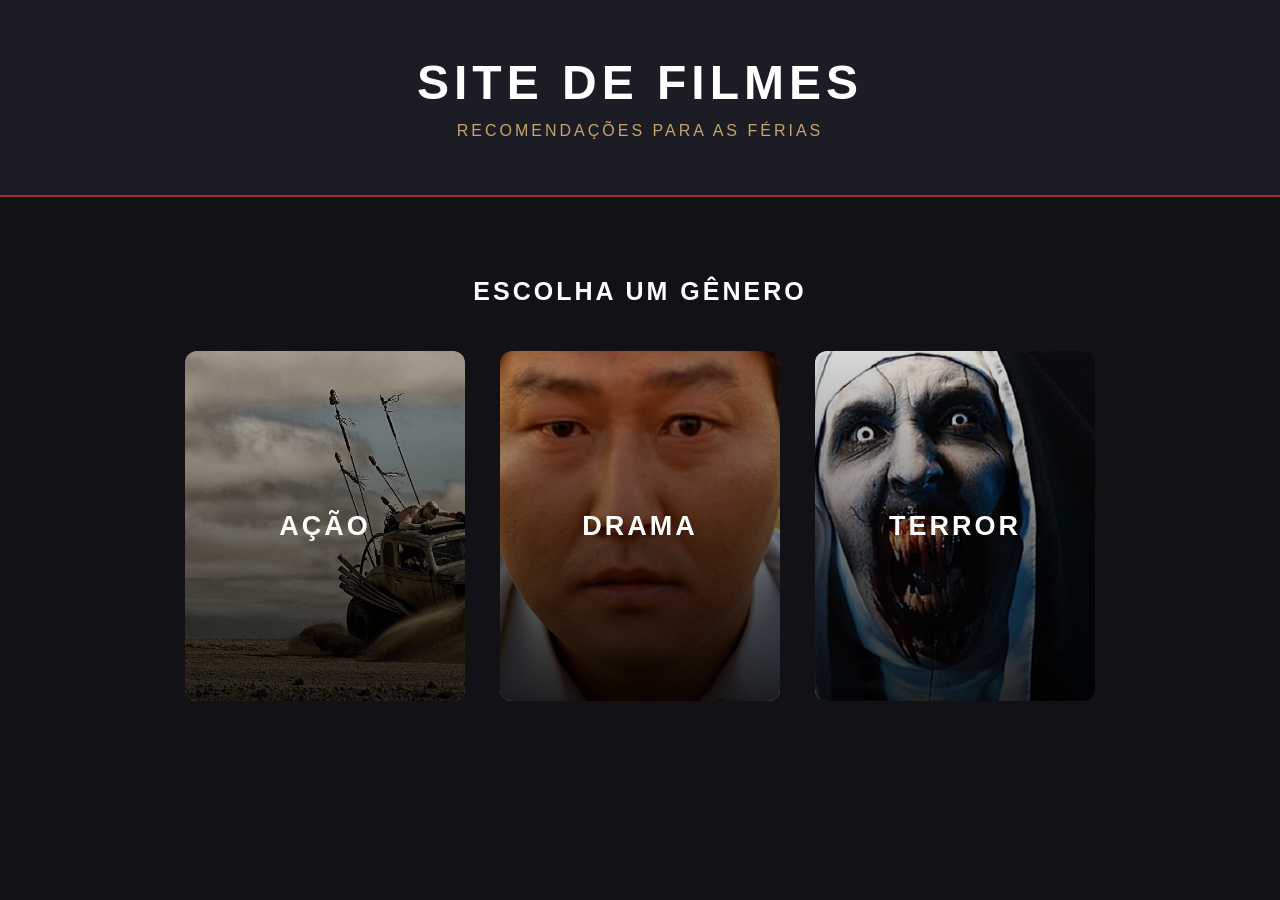
<file: index.html>
<!DOCTYPE html>
<html lang="pt-br">
<head>
    <meta charset="UTF-8">
    <meta name="viewport" content="width=device-width, initial-scale=1.0">
    <title>Site de Filmes</title>
    <link rel="stylesheet" href="estilo.css">
</head>

<body>

    <header class="cabecalho">
        <h1>SITE DE FILMES</h1>
        <p>RECOMENDAÇÕES PARA AS FÉRIAS</p>
    </header>

    <main>

        <section class="generos">

            <h2>ESCOLHA UM GÊNERO</h2>

            <div class="container-generos">

                <a href="acao.html" class="card-genero acao">
                    <h3>AÇÃO</h3>
                </a>

                <a href="drama.html" class="card-genero drama">
                    <h3>DRAMA</h3>
                </a>

                <a href="terror.html" class="card-genero terror">
                    <h3>TERROR</h3>
                </a>

            </div>

        </section>

    </main>

</body>
</html>
</file>
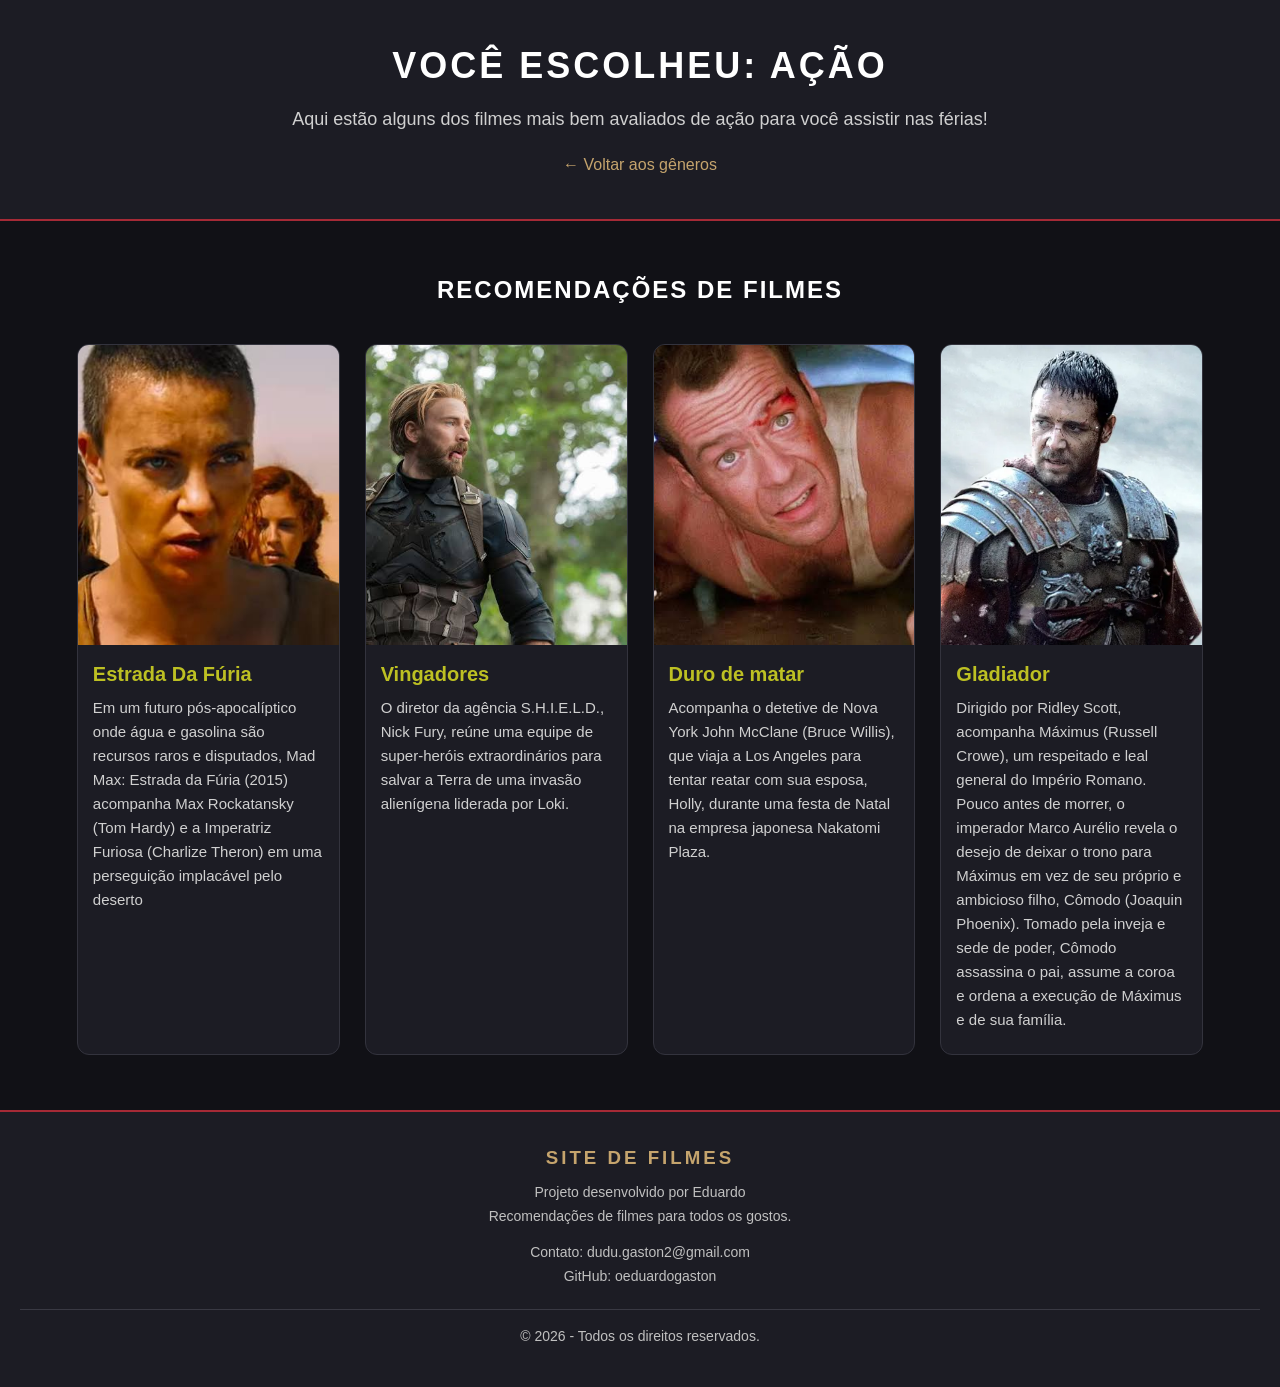
<file: acao.html>
<!DOCTYPE html>
<html lang="pt-br">

<head>
    <meta charset="UTF-8">
    <meta name="viewport" content="width=device-width, initial-scale=1.0">

    <title>Filmes de Ação</title>

    <link rel="stylesheet" href="estilo.css">
</head>

<body>


    <header class="topo-genero">

        <h1>VOCÊ ESCOLHEU: AÇÃO</h1>

        <p>
            Aqui estão alguns dos filmes mais bem avaliados
            de ação para você assistir nas férias!
        </p>

        <a href="index.html" class="voltar">
            ← Voltar aos gêneros
        </a>

    </header>


    <main class="conteudo-filmes">

        <h2>RECOMENDAÇÕES DE FILMES</h2>

        <section class="lista-filmes">

            <article class="filme-card">

                <img src="imagens/filmes/filme1.jpg"
                     alt="Pôster do primeiro filme">

                <h3>Estrada Da Fúria</h3>

                <p>
                    Em um futuro pós-apocalíptico onde água e gasolina são recursos raros e disputados, Mad Max: Estrada da Fúria (2015) acompanha Max Rockatansky (Tom Hardy) e a Imperatriz Furiosa (Charlize Theron) em uma perseguição implacável pelo deserto

            </article>

            <article class="filme-card">

                <img src="imagens/filmes/filme2.jpg"
                     alt="Pôster do segundo filme">

                <h3>Vingadores</h3>

                <p>
                  O diretor da agência S.H.I.E.L.D., Nick Fury, reúne uma equipe de super-heróis extraordinários para salvar a Terra de uma invasão alienígena liderada por Loki.
                </p>

            </article>

            <article class="filme-card">

                <img src="imagens/filmes/filme3.jpg"
                     alt="Pôster do terceiro filme">

                <h3>Duro de matar</h3>

                <p>
                     Acompanha o detetive de Nova York John McClane (Bruce Willis), que viaja a Los Angeles para tentar reatar com sua esposa, Holly, durante uma festa de Natal na empresa japonesa Nakatomi Plaza.
                </p>

            </article>

            <article class="filme-card">

                <img src="imagens/filmes/filme4.jpg"
                     alt="Pôster do quarto filme">

                <h3>Gladiador</h3>

                <p>
                  Dirigido por Ridley Scott, acompanha Máximus (Russell Crowe), um respeitado e leal general do Império Romano.
Pouco antes de morrer, o imperador Marco Aurélio revela o desejo de deixar o trono para Máximus em vez de seu próprio e ambicioso filho, Cômodo (Joaquin Phoenix). Tomado pela inveja e sede de poder, Cômodo assassina o pai, assume a coroa e ordena a execução de Máximus e de sua família.
                </p>

            </article>

        </section>

    </main>

    <footer class="rodape">

        <h3>SITE DE FILMES</h3>

        <p>Projeto desenvolvido por Eduardo</p>

        <p>Recomendações de filmes para todos os gostos.</p>

        <div class="contato">
            <p>Contato: dudu.gaston2@gmail.com</p>
            <p>GitHub: oeduardogaston</p>
        </div>

        <p class="direitos">
            © 2026 - Todos os direitos reservados.
        </p>

    </footer>

</body>
</html>
</file>
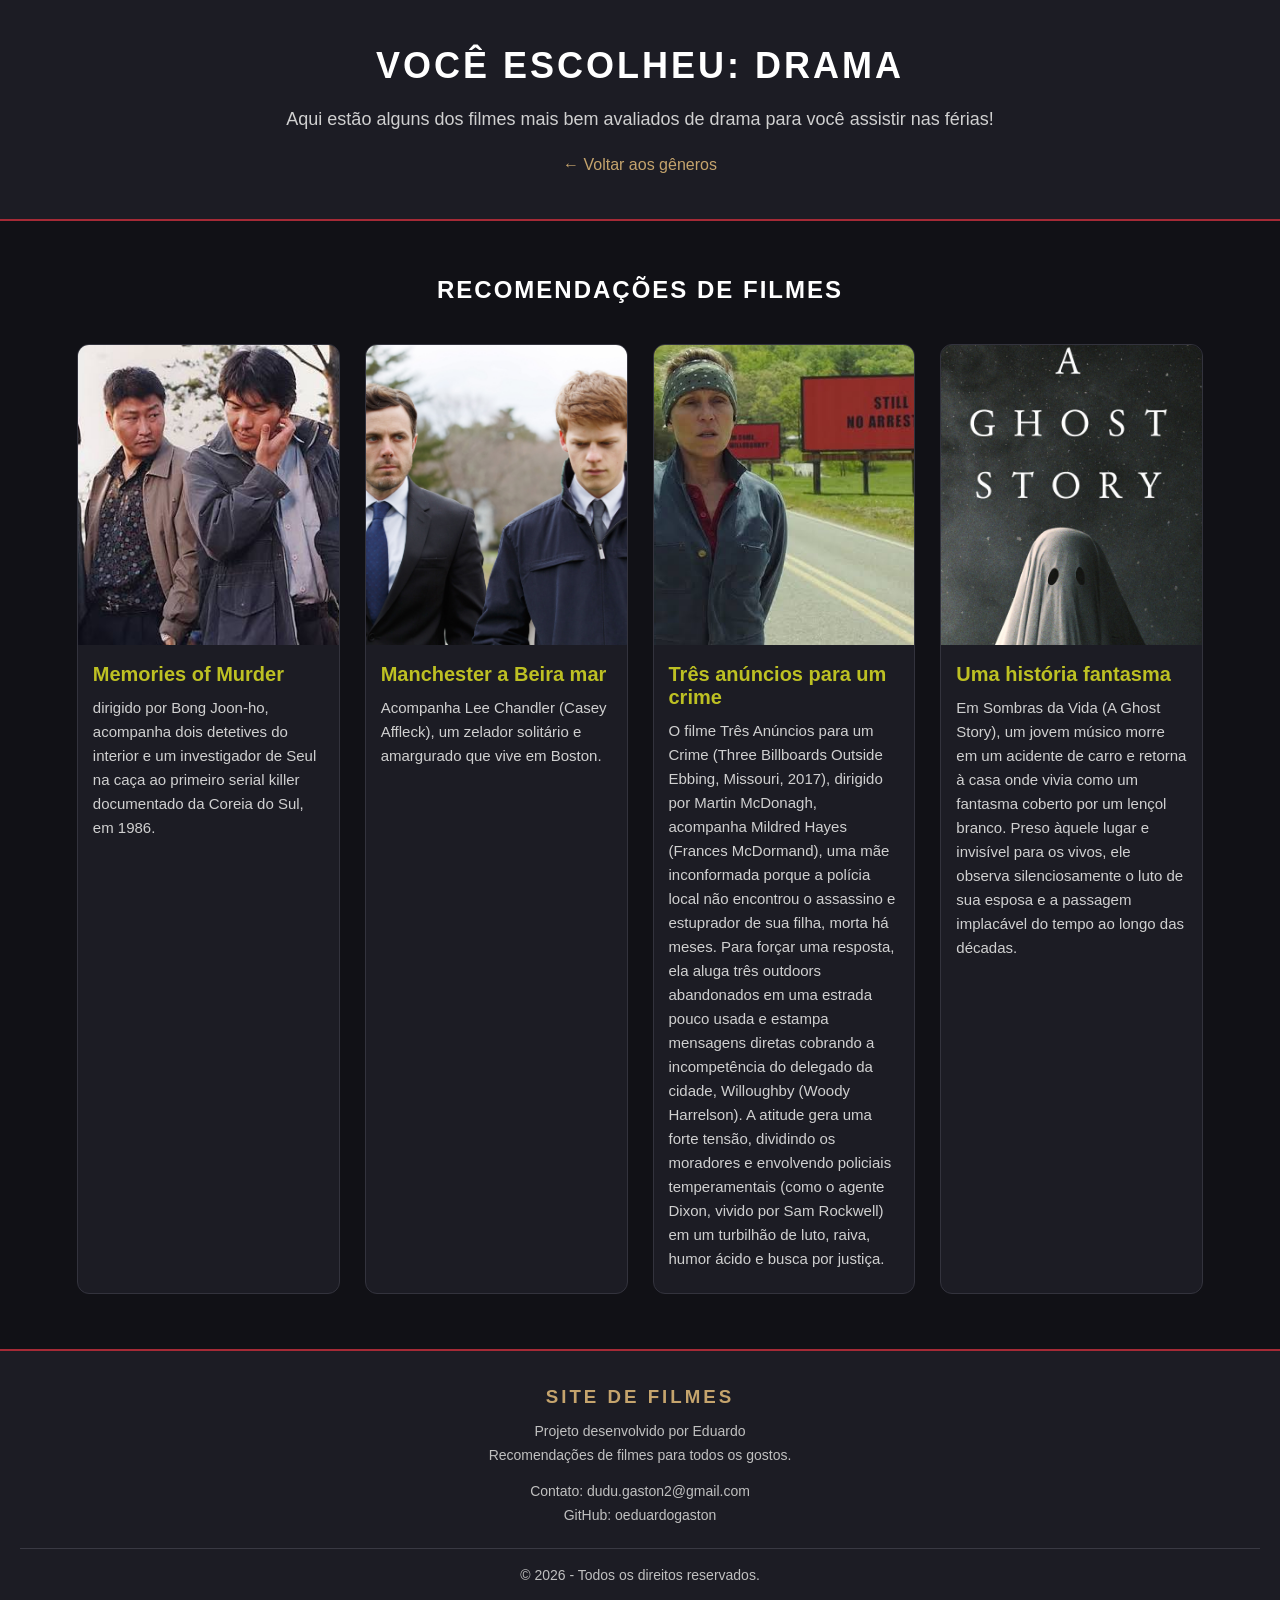
<file: drama.html>
<!DOCTYPE html>
<html lang="pt-br">

<head>
    <meta charset="UTF-8">
    <meta name="viewport" content="width=device-width, initial-scale=1.0">

    <title>Filmes de Drama</title>

    <link rel="stylesheet" href="estilo.css">
</head>

<body>

    <header class="topo-genero">

        <h1>VOCÊ ESCOLHEU: DRAMA</h1>

        <p>
            Aqui estão alguns dos filmes mais bem avaliados
            de drama para você assistir nas férias!
        </p>

        <a href="index.html" class="voltar">
            ← Voltar aos gêneros
        </a>

    </header>

    <main class="conteudo-filmes">

        <h2>RECOMENDAÇÕES DE FILMES</h2>

        <section class="lista-filmes">

            <article class="filme-card">

                <img src="imagens/filmes/drama1.jpg"
                     alt="Pôster do primeiro filme de drama">

                <h3>Memories of Murder</h3>

                <p>
                    dirigido por Bong Joon-ho, acompanha dois detetives do interior e um investigador de Seul na caça ao primeiro serial killer documentado da Coreia do Sul, em 1986.
                </p>

            </article>

            <article class="filme-card">

                <img src="imagens/filmes/drama2.jpg"
                     alt="Pôster do segundo filme de drama">

                <h3>Manchester a Beira mar</h3>

                <p>
                     Acompanha Lee Chandler (Casey Affleck), um zelador solitário e amargurado que vive em Boston. 

            </article>

            <article class="filme-card">

                <img src="imagens/filmes/drama3.jpg"
                     alt="Pôster do terceiro filme de drama">

                <h3>Três anúncios para um crime</h3>

                <p>
                 O filme Três Anúncios para um Crime (Three Billboards Outside Ebbing, Missouri, 2017), dirigido por Martin McDonagh, acompanha Mildred Hayes (Frances McDormand), uma mãe inconformada porque a polícia local não encontrou o assassino e estuprador de sua filha, morta há meses.
Para forçar uma resposta, ela aluga três outdoors abandonados em uma estrada pouco usada e estampa mensagens diretas cobrando a incompetência do delegado da cidade, Willoughby (Woody Harrelson). A atitude gera uma forte tensão, dividindo os moradores e envolvendo policiais temperamentais (como o agente Dixon, vivido por Sam Rockwell) em um turbilhão de luto, raiva, humor ácido e busca por justiça.
                </p>

            </article>

            <article class="filme-card">

                <img src="imagens/filmes/drama4.jpg"
                     alt="Pôster do quarto filme de drama">

                <h3>Uma história fantasma</h3>

                <p>
              Em Sombras da Vida (A Ghost Story), um jovem músico morre em um acidente de carro e retorna à casa onde vivia como um fantasma coberto por um lençol branco. Preso àquele lugar e invisível para os vivos, ele observa silenciosamente o luto de sua esposa e a passagem implacável do tempo ao longo das décadas.
                </p>

            </article>

        </section>

    </main>

    <footer class="rodape">

        <h3>SITE DE FILMES</h3>

        <p>Projeto desenvolvido por Eduardo</p>

        <p>Recomendações de filmes para todos os gostos.</p>

        <div class="contato">
            <p>Contato: dudu.gaston2@gmail.com</p>
            <p>GitHub: oeduardogaston</p>
        </div>

        <p class="direitos">
            © 2026 - Todos os direitos reservados.
        </p>

    </footer>

</body>
</html>
</file>
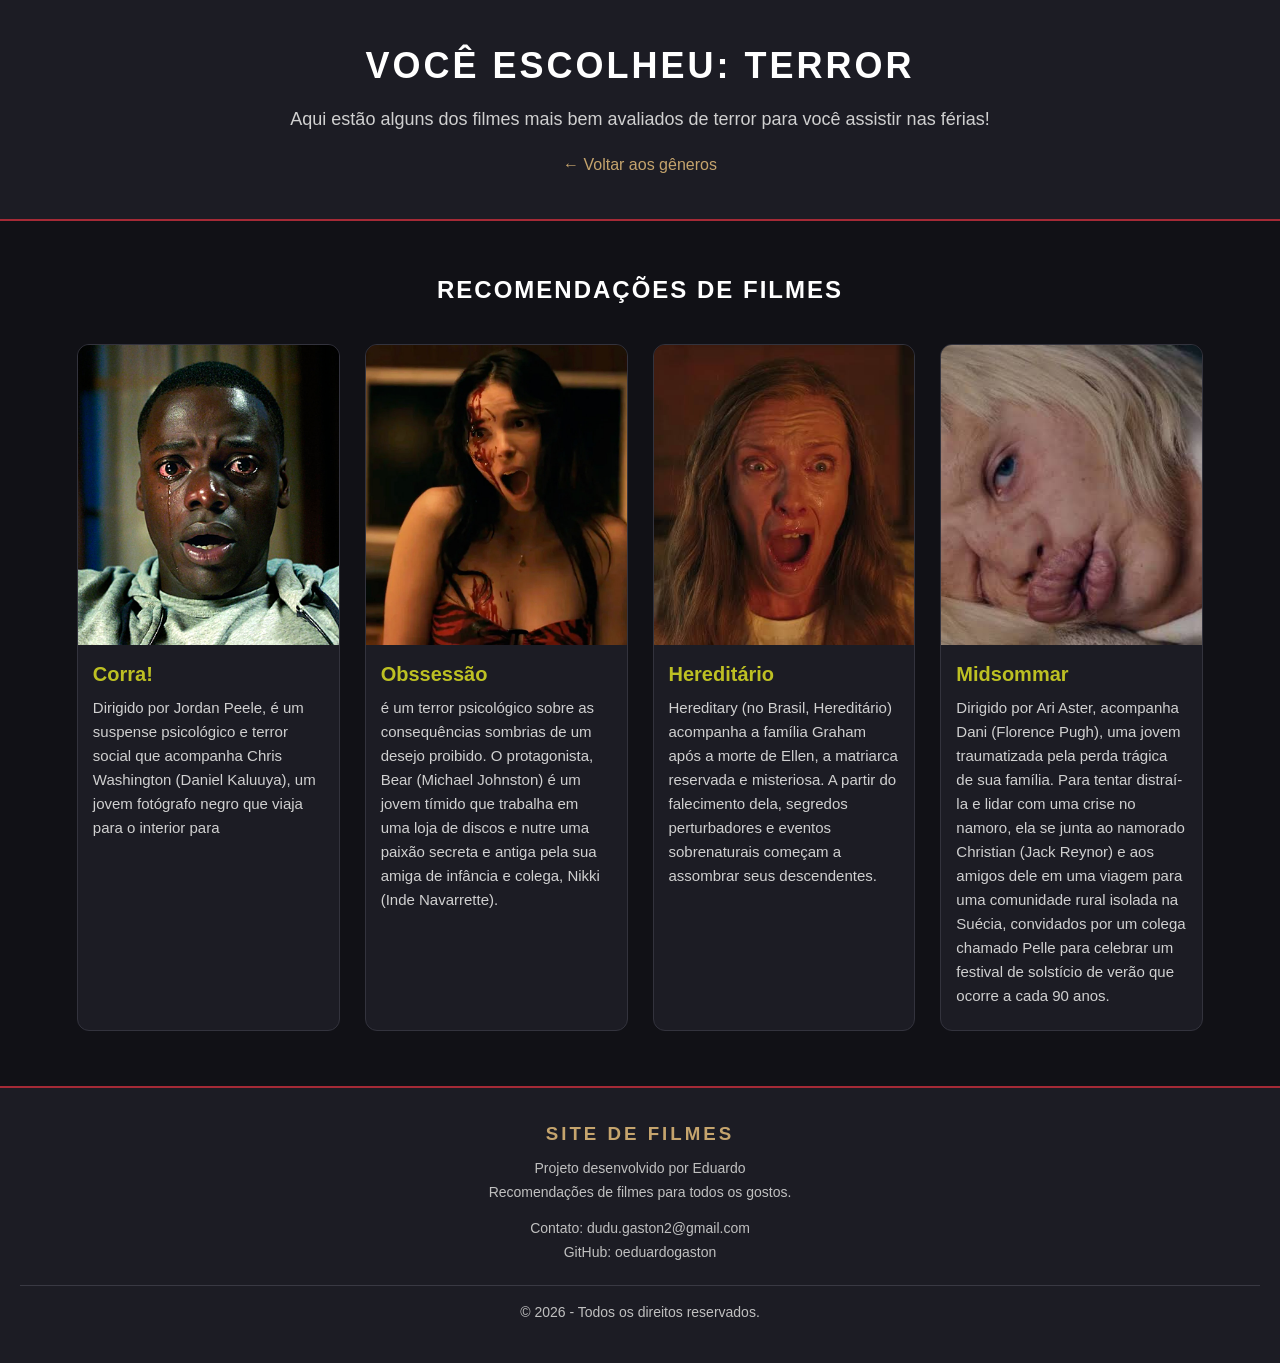
<file: terror.html>
<!DOCTYPE html>
<html lang="pt-br">

<head>
    <meta charset="UTF-8">
    <meta name="viewport" content="width=device-width, initial-scale=1.0">

    <title>Filmes de Terror</title>

    <link rel="stylesheet" href="estilo.css">
</head>

<body>
    <header class="topo-genero">

        <h1>VOCÊ ESCOLHEU: TERROR</h1>

        <p>
            Aqui estão alguns dos filmes mais bem avaliados
            de terror para você assistir nas férias!
        </p>

        <a href="index.html" class="voltar">
            ← Voltar aos gêneros
        </a>

    </header>
    <main class="conteudo-filmes">

        <h2>RECOMENDAÇÕES DE FILMES</h2>

        <section class="lista-filmes">

            <article class="filme-card">

                <img src="imagens/filmes/terror1.jpg"
                     alt="Pôster do primeiro filme de terror">

                <h3>Corra!</h3>

                <p>
                   Dirigido por Jordan Peele, é um suspense psicológico e terror social que acompanha Chris Washington (Daniel Kaluuya), um jovem fotógrafo negro que viaja para o interior para
                </p>

            </article>
            <article class="filme-card">

                <img src="imagens/filmes/terror2.jpg"
                     alt="Pôster do segundo filme de terror">

                <h3>Obssessão</h3>

                <p>
                     é um terror psicológico sobre as consequências sombrias de um desejo proibido. O protagonista, Bear (Michael Johnston) é um jovem tímido que trabalha em uma loja de discos e nutre uma paixão secreta e antiga pela sua amiga de infância e colega, Nikki (Inde Navarrette).


            </article>

            <article class="filme-card">

                <img src="imagens/filmes/terror3.jpg"
                     alt="Pôster do terceiro filme de terror">

                <h3>Hereditário</h3>

                <p>
                    Hereditary (no Brasil, Hereditário) acompanha a família Graham após a morte de Ellen, a matriarca reservada e misteriosa. A partir do falecimento dela, segredos perturbadores e eventos sobrenaturais começam a assombrar seus descendentes.
                </p>

            </article>

            <article class="filme-card">

                <img src="imagens/filmes/terror4.jpg"
                     alt="Pôster do quarto filme de terror">

                <h3>Midsommar</h3>

                <p>
                   Dirigido por Ari Aster, acompanha Dani (Florence Pugh), uma jovem traumatizada pela perda trágica de sua família.
Para tentar distraí-la e lidar com uma crise no namoro, ela se junta ao namorado Christian (Jack Reynor) e aos amigos dele em uma viagem para uma comunidade rural isolada na Suécia, convidados por um colega chamado Pelle para celebrar um festival de solstício de verão que ocorre a cada 90 anos.
                </p>

            </article>

        </section>

    </main>

    <footer class="rodape">

        <h3>SITE DE FILMES</h3>

        <p>Projeto desenvolvido por Eduardo</p>

        <p>Recomendações de filmes para todos os gostos.</p>

        <div class="contato">
            <p>Contato: dudu.gaston2@gmail.com</p>
            <p>GitHub: oeduardogaston</p>
        </div>

        <p class="direitos">
            © 2026 - Todos os direitos reservados.
        </p>

    </footer>

</body>
</file>
<file: estilo.css>
* {
    margin: 0;
    padding: 0;
    box-sizing: border-box;
}
body {
    background-color: #111116;
    color: white;
    font-family: Arial, sans-serif;
}

.cabecalho {
    text-align: center;
    padding: 55px 20px;
    background-color: #1c1c24;
    border-bottom: 2px solid #a52a36;
}
.cabecalho h1 {
    font-size: 48px;
    letter-spacing: 5px;
    margin-bottom: 12px;
}
.cabecalho p {
    font-size: 16px;
    letter-spacing: 3px;
    color: #c5a46d;
}
.generos {
    text-align: center;
    padding: 80px 30px;
}
.generos h2 {
    font-size: 25px;
    letter-spacing: 3px;
    margin-bottom: 45px;
}
.container-generos {
    display: flex;
    justify-content: center;
    gap: 35px;
    flex-wrap: wrap;
}
.card-genero {
    width: 280px;
    height: 350px;

    display: flex;
    align-items: center;
    justify-content: center;

    text-decoration: none;
    color: white;

    border-radius: 12px;
    overflow: hidden;

    background-color: #33333d;
    background-size: cover;
    background-position: center;

    position: relative;

    transition: transform 0.3s, box-shadow 0.3s;
}
.card-genero::before {
    content: "";
    position: absolute;
    inset: 0;
    background: linear-gradient(
        to top,
        rgba(0, 0, 0, 0.85),
        rgba(0, 0, 0, 0.15)
    );
}

.card-genero h3 {
    position: relative;
    z-index: 1;
    font-size: 27px;
    letter-spacing: 3px;
}
.acao {
    background-image: url("imagens/acao.jpg");
}

.drama {
    background-image: url("imagens/drama.jpg");
}

.terror {
    background-image: url("imagens/terror.jpg");
}
.card-genero:hover {
    transform: translateY(-10px);
    box-shadow: 0 10px 30px rgba(165, 42, 54, 0.4);
}

@media (max-width: 700px) {

    .cabecalho h1 {
        font-size: 32px;
    }

    .container-generos {
        flex-direction: column;
        align-items: center;
    }

    .card-genero {
        width: 90%;
        max-width: 350px;
        height: 300px;
    }

}
.topo-genero {
    background-color: #1c1c24;
    text-align: center;
    padding: 45px 20px;
    border-bottom: 2px solid #a52a36;
}
.topo-genero h1 {
    font-size: 36px;
    letter-spacing: 3px;
    margin-bottom: 18px;
}
.topo-genero p {
    color: #d0d0d0;
    font-size: 18px;
    line-height: 1.6;
}
.voltar {
    display: inline-block;
    margin-top: 22px;
    color: #c5a46d;
    text-decoration: none;
    transition: 0.3s;
}
.voltar:hover {
    color: white;
}

.conteudo-filmes {
    padding: 55px 6%;
}

.conteudo-filmes h2 {
    text-align: center;
    margin-bottom: 40px;
    letter-spacing: 2px;
    font-size: 24px;
}
.lista-filmes {
    display: grid;
    grid-template-columns: repeat(4, 1fr);
    gap: 25px;
}
.filme-card {
    background-color: #1c1c24;
    border-radius: 12px;
    overflow: hidden;
    border: 1px solid #33333d;
    transition: transform 0.3s;
}
.filme-card:hover {
    transform: translateY(-7px);
}
.filme-card img {
    width: 100%;
    height: 300px;
    object-fit: cover;
    display: block;
}
.filme-card h3 {
    color: #bdc023;
    font-size: 20px;
    padding: 18px 15px 10px;
}
.filme-card p {
    color: #d0d0d0;
    font-size: 15px;
    line-height: 1.6;
    padding: 0 15px 22px;
}
.rodape {
    background-color: #1c1c24;
    border-top: 2px solid #a52a36;
    text-align: center;
    padding: 35px 20px;
}

.rodape h3 {
    color: #c5a46d;
    letter-spacing: 3px;
    margin-bottom: 15px;
}

.rodape p {
    color: #c0c0c0;
    margin: 8px 0;
    font-size: 14px;
}

.contato {
    margin-top: 20px;
}

.direitos {
    border-top: 1px solid #393943;
    padding-top: 18px;
    margin-top: 25px !important;
}

/* RESPONSIVIDADE */

/* TABLETS */

@media (max-width: 1000px) {

    .lista-filmes {
        grid-template-columns: repeat(2, 1fr);
    }

}

/* CELULARES */

@media (max-width: 600px) {

    .topo-genero h1 {
        font-size: 26px;
    }

    .topo-genero p {
        font-size: 15px;
    }

    .conteudo-filmes {
        padding: 35px 30px;
    }

    .lista-filmes {
        grid-template-columns: 1fr;
    }

    .filme-card img {
        height: auto;
        max-height: 420px;
        object-fit: contain;
        background-color: #111116;
    }

}
</file>
